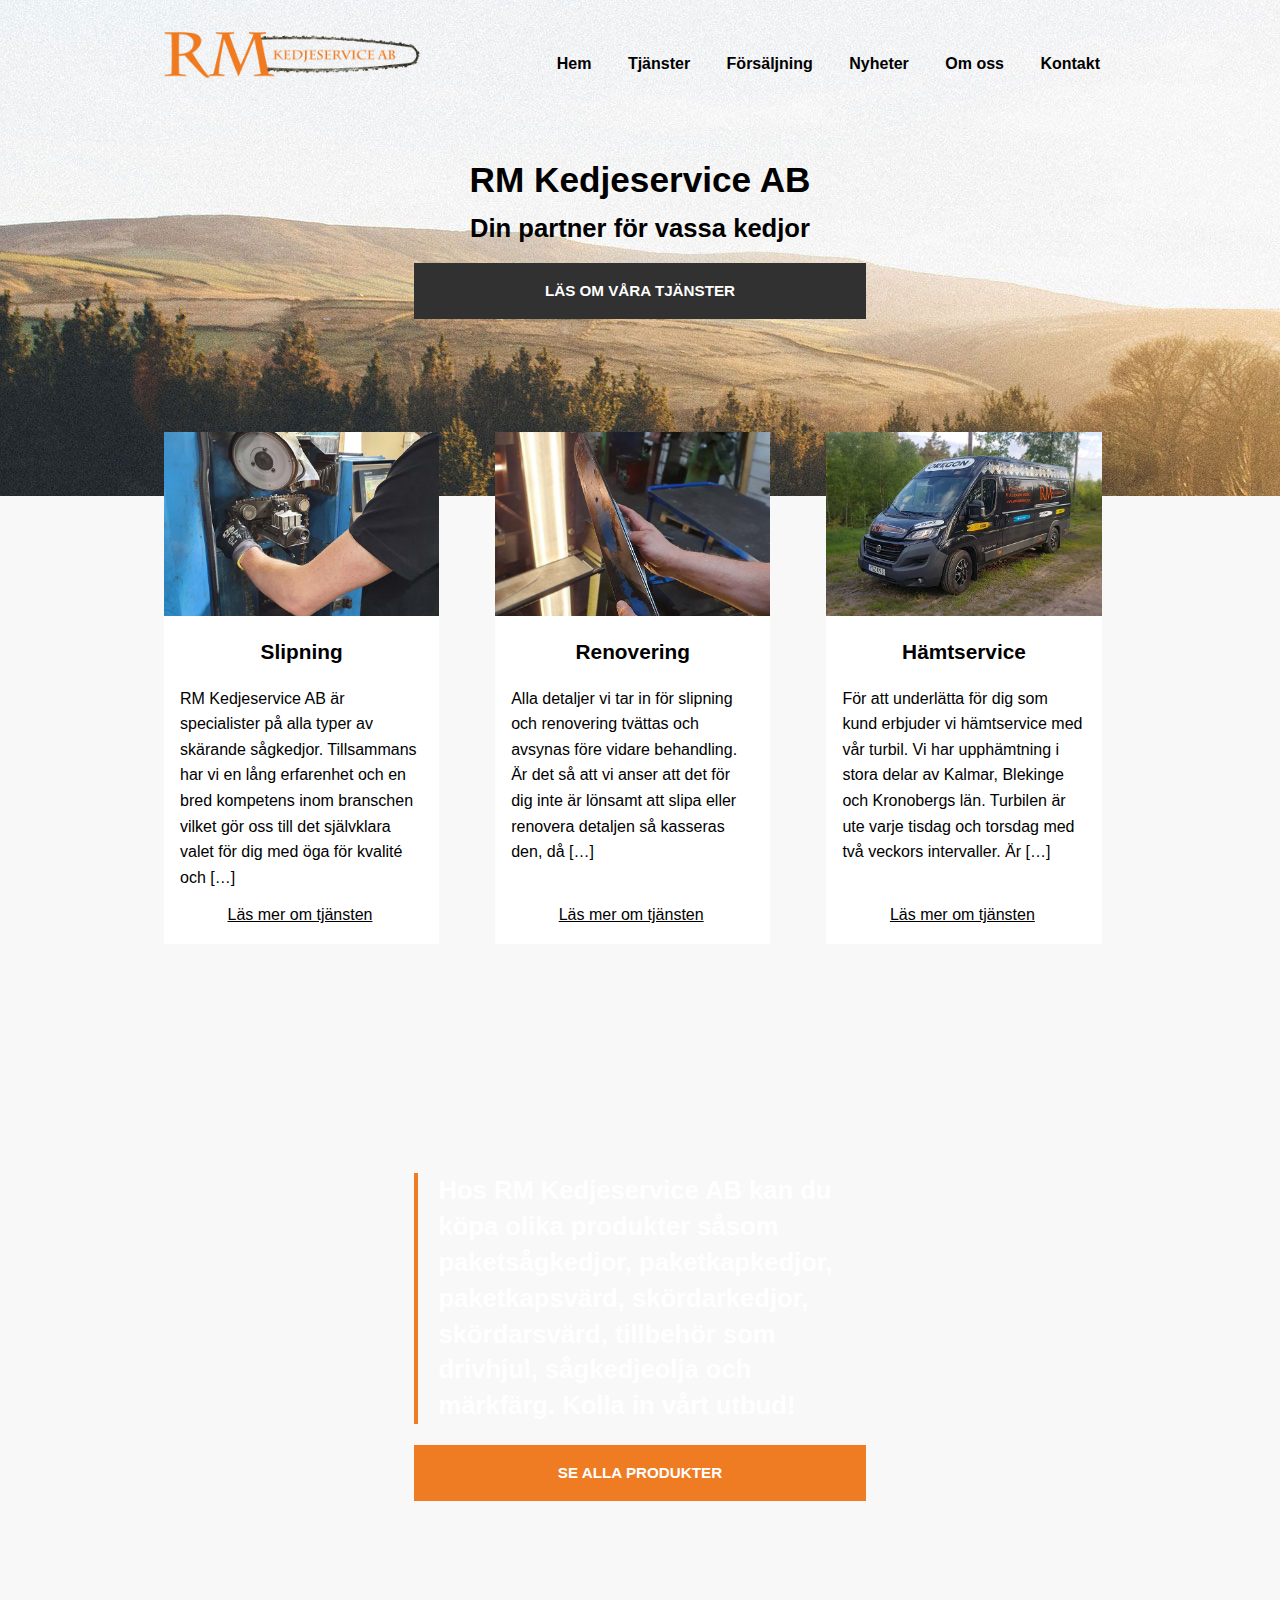
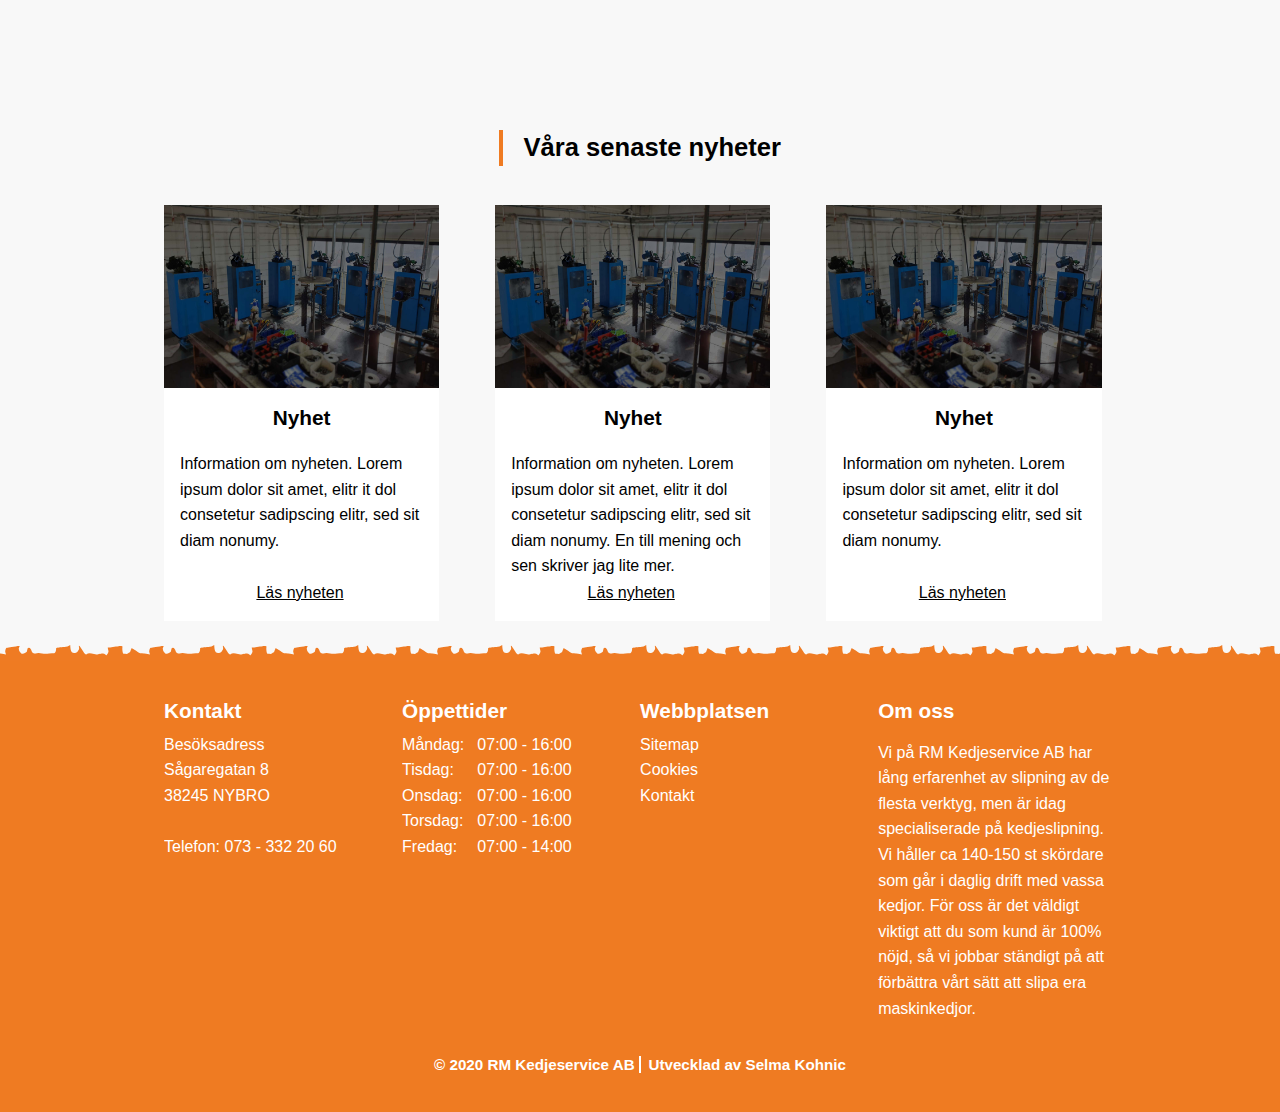
<file: index.html>
<!DOCTYPE html>
<html lang="sv-SE">

<head>
    <meta charset="utf-8" />
    <title>RM Kedjeservice AB</title>
    <meta name="viewport" content="width=device-width, initial-scale=1.0">
    <!-- Meta-taggar -->

    <!-- Favicon -->
    <link rel="shortcut icon" href="favicon.ico" type="image/x-icon">
    <link rel="icon" href="favicon.ico" type="image/x-icon">
    <link rel="icon" type="image/png" href="favicon.png">

    <!-- Stilmall -->
    <link href="css/style.css" rel="stylesheet" type="text/css">

    <!-- jQuery -->
    <script src="https://code.jquery.com/jquery-3.5.0.min.js"
        integrity="sha256-xNzN2a4ltkB44Mc/Jz3pT4iU1cmeR0FkXs4pru/JxaQ=" crossorigin="anonymous"></script>
</head>

<body>
    <div id="header-img">
        <!-- Header -->
        <header id="header-index">
            <div class="wrapper">
                <div id="wrapper-header" class="wrapper-header-index">
                    <a href="index.html" title="RM Kedjeservice AB"><img src="images/logotype.png"
                            alt="RM Kedjeservice AB" title="RM Kedjeservice AB" id="logo" /></a>

                    <div id="wmenu" class="wrapper-menu">
                        <div id="hamburger-menu">
                            <div class="menu-bar-1"></div>
                            <div class="menu-bar-2"></div>
                            <div class="menu-bar-3 no-margin"></div>
                        </div>
                        <span id="menu-text">Meny</span>
                    </div>
                </div>

                <nav class="global-nav">
                    <ul>
                        <li><a href="index.html" title="Hem"><span>Hem</span></a></li>
                        <li><a href="services.html" title="Tjänster"><span>Tjänster</span></a></li>
                        <li><a href="page.html" title="Försäljning"><span>Försäljning</span></a></li>
                        <li><a href="category.html" title="Nyheter"><span>Nyheter</span></a></li>
                        <li><a href="about.html" title="Om oss"><span>Om oss</span></a></li>
                        <li><a href="contact.html" title="Kontakt"><span>Kontakt</span></a></li>
                    </ul>
                </nav>
            </div>
        </header>

        <!-- Välkomsttext -->
        <div class="wrapper-index index-info">
            <h1>RM Kedjeservice AB</h1>
            <h2>Din partner för vassa kedjor</h2>
            <a href="services.html" title="Läs om våra tjänster" class="buttons">Läs om våra tjänster</a>
        </div>
    </div>

    <!-- Huvudinnehåll -->
    <main>
        <!-- Tjänster -->
        <div class="wrapper wrapper-services-index">
            <section class="white-bg">
                <img src="images/service1.jpg" alt="Tjänst" title="Tjänst" />
                <div class="info-con">
                    <h3>Slipning</h3>
                    <p>RM Kedjeservice AB är specialister på alla typer av skärande sågkedjor. Tillsammans har vi en
                        lång erfarenhet och en bred kompetens inom branschen vilket gör oss till det självklara valet
                        för dig med öga för kvalité och […]</p>
                    <a href="services.html" title="Läs mer om tjänsterna">Läs mer om tjänsten</a>
                </div>
            </section>
            <section class="white-bg">
                <img src="images/service2.jpg" alt="Tjänst" title="Tjänst" />
                <div class="info-con">
                    <h3>Renovering</h3>
                    <p>Alla detaljer vi tar in för slipning och renovering tvättas och avsynas före vidare behandling.
                        Är det så att vi anser att det för dig inte är lönsamt att slipa eller renovera detaljen så
                        kasseras den, då […]</p>
                    <a href="services.html" title="Läs mer om tjänsterna">Läs mer om tjänsten</a>
                </div>
            </section>
            <section class="white-bg no-margin">
                <img src="images/service3.jpg" alt="Tjänst" title="Tjänst" />
                <div class="info-con">
                    <h3>Hämtservice</h3>
                    <p>För att underlätta för dig som kund erbjuder vi hämtservice med vår turbil. Vi har upphämtning i
                        stora delar av Kalmar, Blekinge och Kronobergs län. Turbilen är ute varje tisdag och torsdag med
                        två veckors intervaller. Är […]</p>
                    <a href="services.html" title="Läs mer om tjänsterna">Läs mer om tjänsten</a>
                </div>
            </section>
        </div>

        <!-- Försäljning -->
        <div id="for-sale-bg">
            <!-- <div class="dark-overlay"></div> -->
            <div class="wrapper-index for-sale-info">
                <h2 class="title">Hos RM Kedjeservice AB kan du köpa olika produkter såsom paketsågkedjor,
                    paketkapkedjor,
                    paketkapsvärd, skördarkedjor, skördarsvärd, tillbehör som drivhjul, sågkedjeolja och märkfärg. Kolla
                    in vårt utbud!</h2>
                <a href="page.html" title="Se alla produkter" class="buttons">Se alla produkter</a>
            </div>
        </div>

        <!-- Nyheter -->
        <div class="wrapper wrapper-news-index">
            <h2 class="title-center"><span class="title">Våra senaste nyheter</span></h2>
            <section class="white-bg">
                <div class="wrapper-news-index-con">
                    <img src="images/for-sale-bg.jpg" alt="Nyhet" title="Nyhet" /></div>
                <div class="info-con">
                    <h3>Nyhet</h3>
                    <p>Information om nyheten. Lorem ipsum dolor sit amet, elitr it dol consetetur sadipscing elitr,
                        sed
                        sit diam nonumy.</p>
                    <a href="category.html" title="Läs nyheten">Läs nyheten</a>
                </div>
            </section>
            <section class="white-bg">
                <div class="wrapper-news-index-con">
                    <img src="images/for-sale-bg.jpg" alt="Nyhet" title="Nyhet" /></div>
                <div class="info-con">
                    <h3>Nyhet</h3>
                    <p>Information om nyheten. Lorem ipsum dolor sit amet, elitr it dol consetetur sadipscing elitr,
                        sed
                        sit diam nonumy. En till mening och sen skriver jag lite mer.</p>
                    <a href="category.html" title="Läs nyheten">Läs nyheten</a>
                </div>
            </section>
            <section class="white-bg no-margin">
                <div class="wrapper-news-index-con">
                    <img src="images/for-sale-bg.jpg" alt="Nyhet" title="Nyhet" /></div>
                <div class="info-con">
                    <h3>Nyhet</h3>
                    <p>Information om nyheten. Lorem ipsum dolor sit amet, elitr it dol consetetur sadipscing elitr,
                        sed
                        sit diam nonumy.</p>
                    <a href="category.html" title="Läs nyheten">Läs nyheten</a>
                </div>
            </section>
        </div>

        <!-- Symbol som tar användaren högst upp på webbsidan -->
        <a href="#">
            <div id="button-up"></div>
        </a>
    </main>

    <!-- Footer som innehåller kontaktuppgifter -->
    <footer>
        <div id="footer-border"></div>
        <div class="wrapper-footer">
            <section>
                <h3>Kontakt</h3>
                <ul>
                    <li>Besöksadress</li>
                    <li>Sågaregatan 8</li>
                    <li>38245 NYBRO</li>
                    <li>&nbsp;</li>
                    <li>Telefon: 073 - 332 20 60</li>
                </ul>
            </section>
            <section>
                <h3>Öppettider</h3>
                <ul>
                    <li>
                        <span class="footer-left">Måndag:</span>
                        <span class="footer-right">07:00 - 16:00</span>
                    </li>
                    <li>
                        <span class="footer-left">Tisdag:</span>
                        <span class="footer-right">07:00 - 16:00</span>
                    </li>
                    <li>
                        <span class="footer-left">Onsdag:</span>
                        <span class="footer-right">07:00 - 16:00</span>
                    </li>
                    <li>
                        <span class="footer-left">Torsdag:</span>
                        <span class="footer-right">07:00 - 16:00</span>
                    </li>
                    <li>
                        <span class="footer-left">Fredag:</span>
                        <span class="footer-right">07:00 - 14:00</span>
                    </li>
                </ul>
            </section>
            <section>
                <h3>Webbplatsen</h3>
                <ul>
                    <li><a href="sitemap.html" title="Sitemap">Sitemap</a></li>
                    <li><a href="privacy-policy.html" title="Cookies">Cookies</a></li>
                    <li><a href="contact.html" title="Kontakt">Kontakt</a></li>
                </ul>
            </section>
            <section class="no-margin">
                <h3>Om oss</h3>
                <p>Vi på RM Kedjeservice AB har lång erfarenhet av slipning av de flesta verktyg, men är idag
                    specialiserade på kedjeslipning. Vi håller ca 140-150 st skördare som går i daglig drift med vassa
                    kedjor. För oss är det väldigt viktigt att du som kund är 100% nöjd, så vi jobbar ständigt på att
                    förbättra vårt sätt att slipa era maskinkedjor.
                </p>
            </section>
            <p id="copyright-info"><span id="copyright">&copy; 2020 RM Kedjeservice AB</span> <span id="web-developer">
                    Utvecklad av Selma Kohnic</span></p>
        </div>
    </footer>

    <!-- JavaScript-fil -->
    <script src="js/main.js"></script>
</body>

</html>
</file>
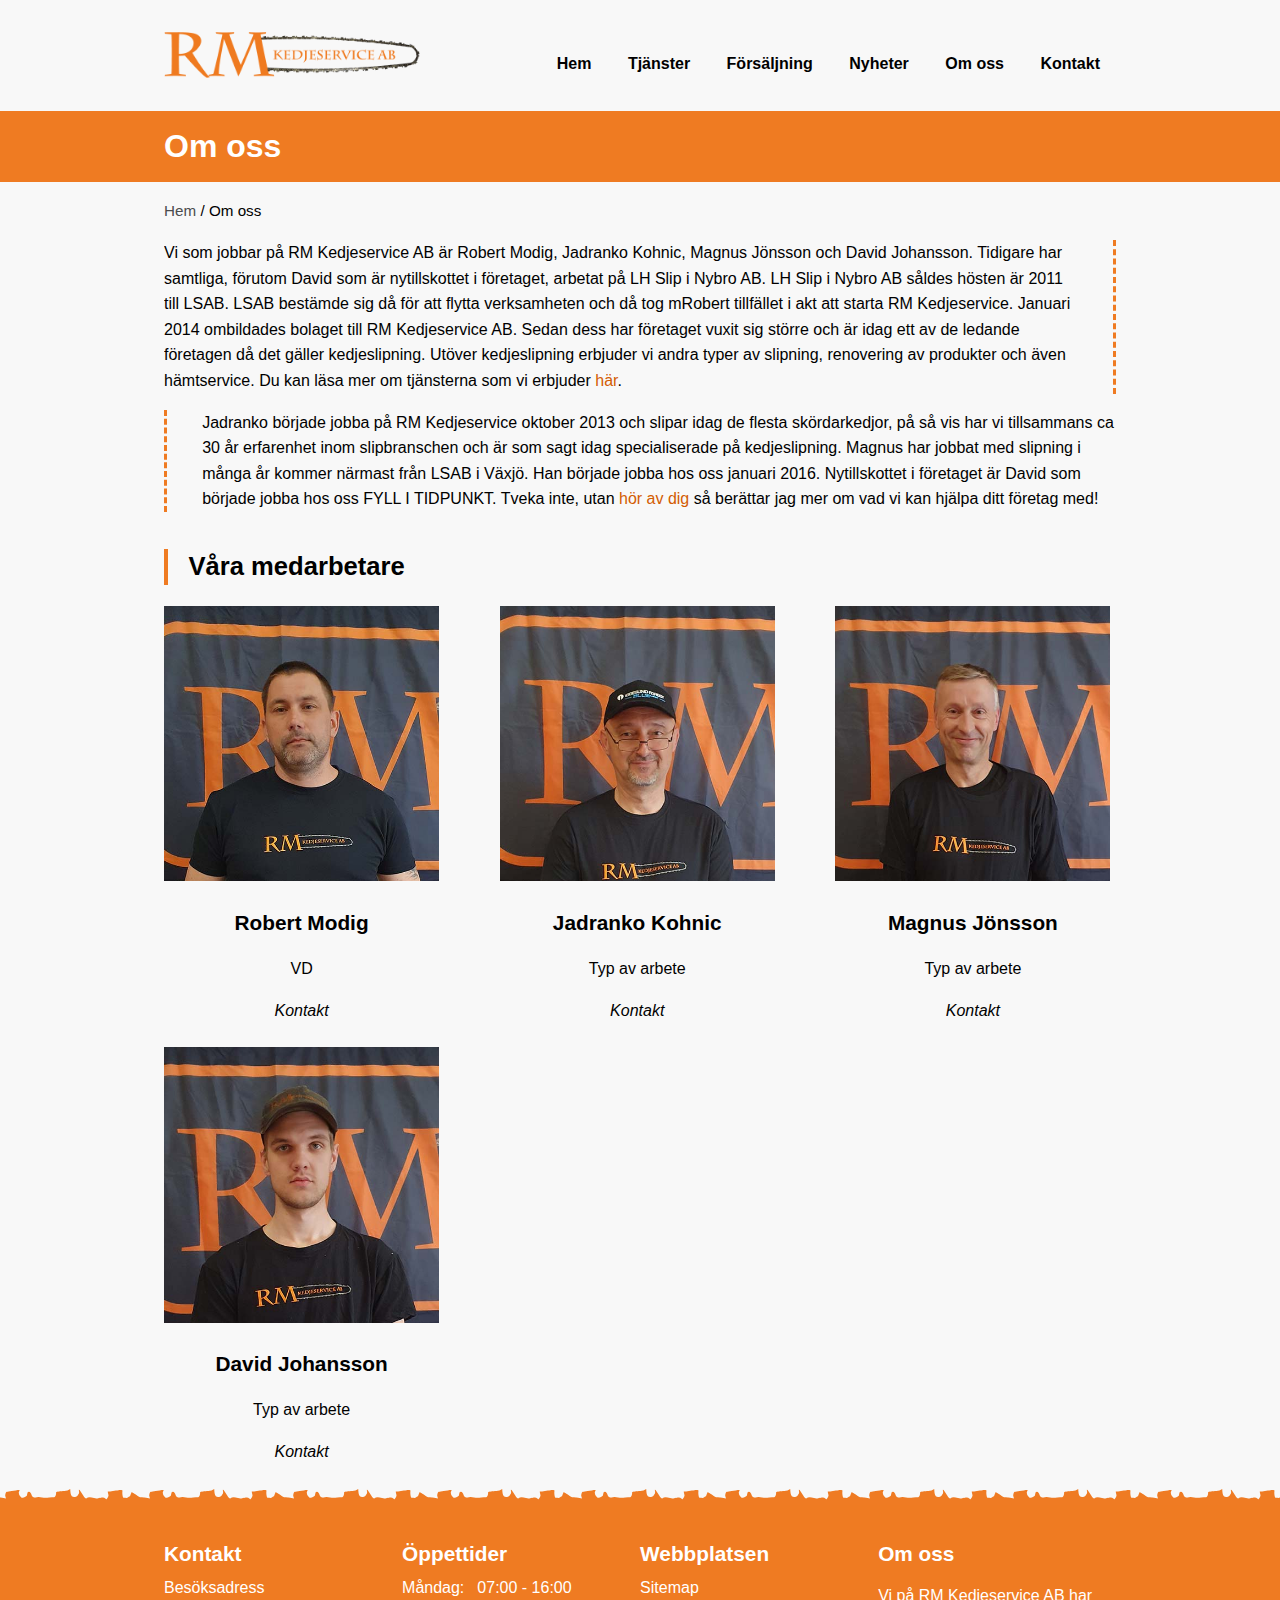
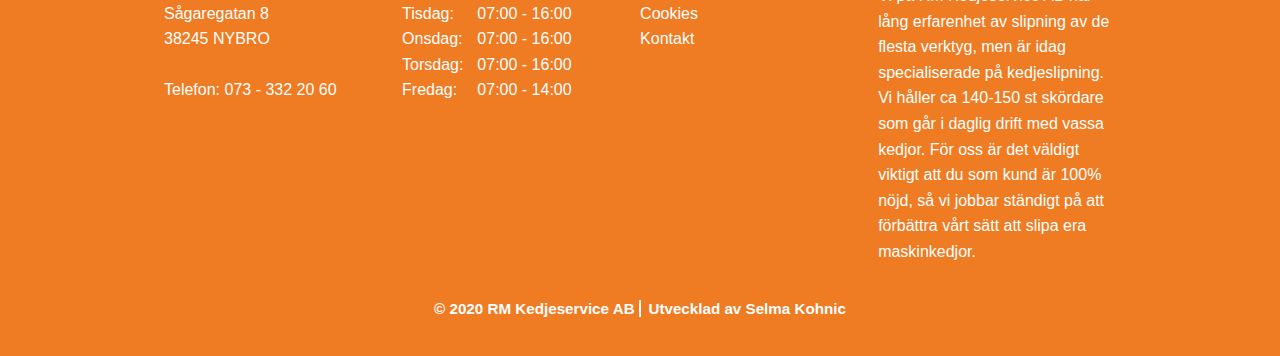
<file: about.html>
<!DOCTYPE html>
<html lang="sv-SE">

<head>
    <meta charset="utf-8" />
    <title>RM Kedjeservice AB</title>
    <meta name="viewport" content="width=device-width, initial-scale=1.0">
    <!-- Meta-taggar -->

    <!-- Favicon -->
    <link rel="shortcut icon" href="favicon.ico" type="image/x-icon">
    <link rel="icon" href="favicon.ico" type="image/x-icon">
    <link rel="icon" type="image/png" href="favicon.png">

    <!-- Stilmall -->
    <link href="css/style.css" rel="stylesheet" type="text/css">

    <!-- jQuery -->
    <script src="https://code.jquery.com/jquery-3.5.0.min.js"
        integrity="sha256-xNzN2a4ltkB44Mc/Jz3pT4iU1cmeR0FkXs4pru/JxaQ=" crossorigin="anonymous"></script>
</head>

<body>
    <header id="header-bg">
        <div class="wrapper">
            <div id="wrapper-header">
                <a href="index.html" title="RM Kedjeservice AB"><img src="images/logotype.png" alt="RM Kedjeservice AB"
                        title="RM Kedjeservice AB" id="logo" /></a>

                <div id="wmenu" class="wrapper-menu">
                    <div id="hamburger-menu">
                        <div class="menu-bar-1"></div>
                        <div class="menu-bar-2"></div>
                        <div class="menu-bar-3 no-margin"></div>
                    </div>
                    <span id="menu-text">Meny</span>
                </div>
            </div>

            <nav class="global-nav">
                <ul>
                    <li><a href="index.html" title="Hem"><span>Hem</span></a></li>
                    <li><a href="services.html" title="Tjänster"><span>Tjänster</span></a></li>
                    <li><a href="page.html" title="Försäljning"><span>Försäljning</span></a></li>
                    <li><a href="category.html" title="Nyheter"><span>Nyheter</span></a></li>
                    <li><a href="about.html" title="Om oss"><span>Om oss</span></a></li>
                    <li><a href="contact.html" title="Kontakt"><span>Kontakt</span></a></li>
                </ul>
            </nav>
        </div>
    </header>

    <!-- Huvudinnehåll -->
    <main>
        <div class="title-con">
            <div class="wrapper">
                <h1>Om oss</h1>
            </div>
        </div>

        <div class="wrapper">
            <!-- Brödsmulor -->
            <p><a class="breadcrumb-item" href="index.html">Hem</a> <span id="breadcrumb">/ Om oss</span></p>

            <!-- Information om företaget -->
            <div id="business-info">
                <p class="left-p">Vi som jobbar på RM Kedjeservice AB är Robert Modig, Jadranko Kohnic, Magnus Jönsson och
                    David Johansson. Tidigare har samtliga, förutom David som är nytillskottet i företaget, arbetat på 
                    LH Slip i Nybro AB. LH Slip i Nybro AB såldes hösten är 2011 till LSAB. LSAB bestämde sig då för 
                    att flytta verksamheten och då tog mRobert tillfället i akt att starta RM Kedjeservice. Januari 2014 
                    ombildades bolaget till RM Kedjeservice AB. Sedan dess har företaget vuxit sig större och är idag ett 
                    av de ledande företagen då det gäller kedjeslipning. Utöver kedjeslipning erbjuder vi andra typer
                    av slipning, renovering av produkter och även hämtservice. Du kan läsa mer om tjänsterna som vi
                    erbjuder <a href="services.html" title="Läs om tjänsterna vi erbjuder" class="link">här</a>.</p>
                <p class="right-p">Jadranko började jobba på RM Kedjeservice oktober 2013 och slipar idag de flesta
                    skördarkedjor, på så vis har vi tillsammans ca 30 år erfarenhet inom slipbranschen och är som sagt 
                    idag specialiserade på kedjeslipning. Magnus har jobbat med slipning i många år kommer närmast från 
                    LSAB i Växjö. Han började jobba hos oss januari 2016. Nytillskottet i företaget är David som började 
                    jobba hos oss FYLL I TIDPUNKT. Tveka inte, utan <a href="contact.html" title="RM Kedjeservice AB:s kontaktuppgifter" class="link">hör av dig</a> 
                    så berättar jag mer om vad vi kan hjälpa ditt företag med!</p>
            </div>

            <!-- Medarbetare -->
            <h2 class="title">Våra medarbetare</h2>
            <div id="con">
                <section class="center-info">
                    <img src="images/robert.jpg" title="Medarbetare" class="worker-image" />
                    <h3>Robert Modig</h3>
                    <p>VD</p>
                    <i>Kontakt</i>
                </section>
                <section class="center-info">
                    <img src="images/jadranko.jpg" title="Medarbetare" class="worker-image" />
                    <h3>Jadranko Kohnic</h3>
                    <p>Typ av arbete</p>
                    <i>Kontakt</i>
                </section>
                <section class="center-info no-margin">
                    <img src="images/magnus.jpg" title="Medarbetare" class="worker-image" />
                    <h3>Magnus Jönsson</h3>
                    <p>Typ av arbete</p>
                    <i>Kontakt</i>
                </section>
                <section class="center-info no-margin">
                    <img src="images/david.jpg" title="Medarbetare" class="worker-image" />
                    <h3>David Johansson</h3>
                    <p>Typ av arbete</p>
                    <i>Kontakt</i>
                </section>
            </div>
        </div>

        <!-- Symbol som tar användaren högst upp på webbsidan -->
        <a href="#">
            <div id="button-up"></div>
        </a>
    </main>

    <!-- Footer som innehåller kontaktuppgifter -->
    <footer>
        <div id="footer-border"></div>
        <div class="wrapper-footer">
            <section>
                <h3>Kontakt</h3>
                <ul>
                    <li>Besöksadress</li>
                    <li>Sågaregatan 8</li>
                    <li>38245 NYBRO</li>
                    <li>&nbsp;</li>
                    <li>Telefon: 073 - 332 20 60</li>
                </ul>
            </section>
            <section>
                <h3>Öppettider</h3>
                <ul>
                    <li>
                        <span class="footer-left">Måndag:</span>
                        <span class="footer-right">07:00 - 16:00</span>
                    </li>
                    <li>
                        <span class="footer-left">Tisdag:</span>
                        <span class="footer-right">07:00 - 16:00</span>
                    </li>
                    <li>
                        <span class="footer-left">Onsdag:</span>
                        <span class="footer-right">07:00 - 16:00</span>
                    </li>
                    <li>
                        <span class="footer-left">Torsdag:</span>
                        <span class="footer-right">07:00 - 16:00</span>
                    </li>
                    <li>
                        <span class="footer-left">Fredag:</span>
                        <span class="footer-right">07:00 - 14:00</span>
                    </li>
                </ul>
            </section>
            <section>
                <h3>Webbplatsen</h3>
                <ul>
                    <li><a href="sitemap.html" title="Sitemap">Sitemap</a></li>
                    <li><a href="privacy-policy.html" title="Cookies">Cookies</a></li>
                    <li><a href="contact.html" title="Kontakt">Kontakt</a></li>
                </ul>
            </section>
            <section class="no-margin">
                <h3>Om oss</h3>
                <p>Vi på RM Kedjeservice AB har lång erfarenhet av slipning av de flesta verktyg, men är idag
                    specialiserade på kedjeslipning. Vi håller ca 140-150 st skördare som går i daglig drift med vassa
                    kedjor. För oss är det väldigt viktigt att du som kund är 100% nöjd, så vi jobbar ständigt på att
                    förbättra vårt sätt att slipa era maskinkedjor.
                </p>
            </section>
            <p id="copyright-info"><span id="copyright">&copy; 2020 RM Kedjeservice AB</span> <span id="web-developer">
                    Utvecklad av Selma Kohnic</span></p>
        </div>
    </footer>

    <!-- JavaScript-fil -->
    <script src="js/main.js"></script>
</body>

</html>
</file>
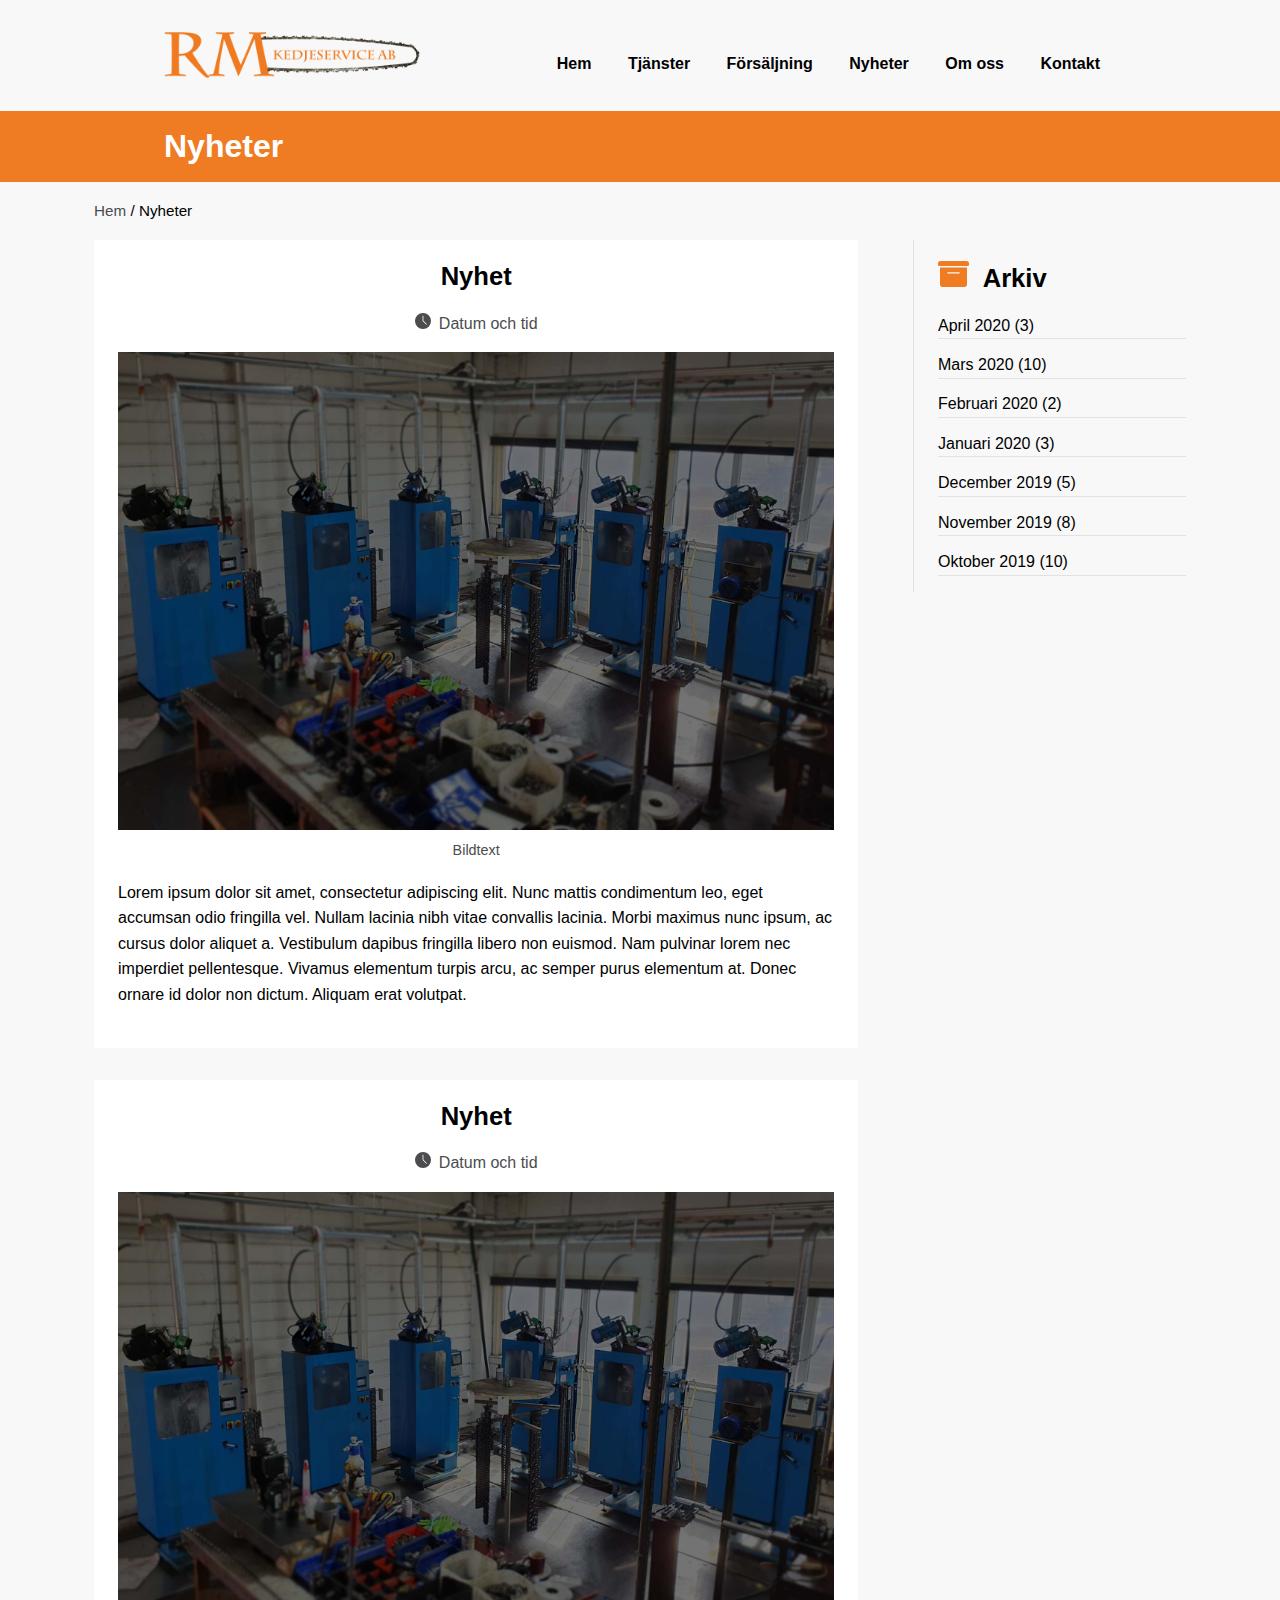
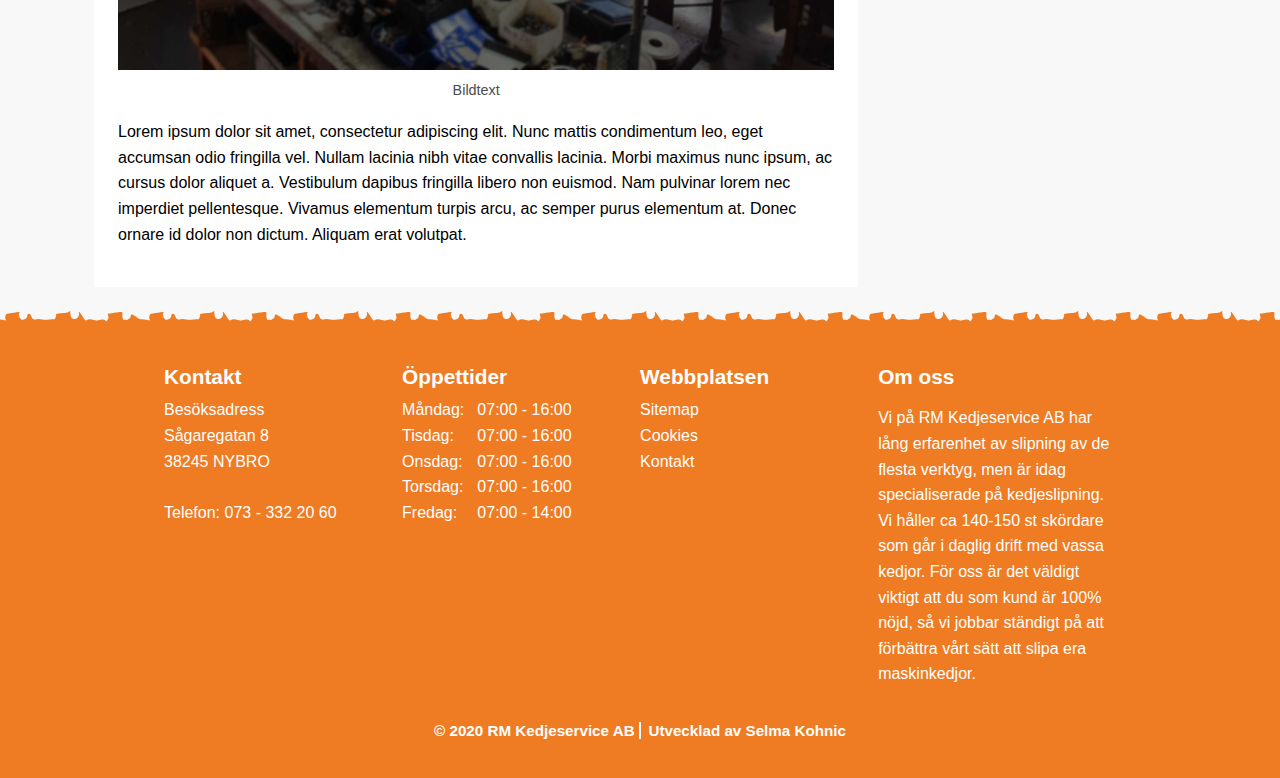
<file: category.html>
<!DOCTYPE html>
<html lang="sv-SE">

<head>
    <meta charset="utf-8" />
    <title>RM Kedjeservice AB</title>
    <meta name="viewport" content="width=device-width, initial-scale=1.0">
    <!-- Meta-taggar -->

    <!-- Favicon -->
    <link rel="shortcut icon" href="favicon.ico" type="image/x-icon">
    <link rel="icon" href="favicon.ico" type="image/x-icon">
    <link rel="icon" type="image/png" href="favicon.png">

    <!-- Stilmall -->
    <link href="css/style.css" rel="stylesheet" type="text/css">

    <!-- jQuery -->
    <script src="https://code.jquery.com/jquery-3.5.0.min.js"
        integrity="sha256-xNzN2a4ltkB44Mc/Jz3pT4iU1cmeR0FkXs4pru/JxaQ=" crossorigin="anonymous"></script>
</head>

<body>
    <header id="header-bg">
        <div class="wrapper">
            <div id="wrapper-header">
                <a href="index.html" title="RM Kedjeservice AB"><img src="images/logotype.png" alt="RM Kedjeservice AB"
                        title="RM Kedjeservice AB" id="logo" /></a>

                <div id="wmenu" class="wrapper-menu">
                    <div id="hamburger-menu">
                        <div class="menu-bar-1"></div>
                        <div class="menu-bar-2"></div>
                        <div class="menu-bar-3 no-margin"></div>
                    </div>
                    <span id="menu-text">Meny</span>
                </div>
            </div>

            <nav class="global-nav">
                <ul>
                    <li><a href="index.html" title="Hem"><span>Hem</span></a></li>
                    <li><a href="services.html" title="Tjänster"><span>Tjänster</span></a></li>
                    <li><a href="page.html" title="Försäljning"><span>Försäljning</span></a></li>
                    <li><a href="category.html" title="Nyheter"><span>Nyheter</span></a></li>
                    <li><a href="about.html" title="Om oss"><span>Om oss</span></a></li>
                    <li><a href="contact.html" title="Kontakt"><span>Kontakt</span></a></li>
                </ul>
            </nav>
        </div>
    </header>

    <!-- Huvudinnehåll -->
    <main>
        <div class="title-con">
            <div class="wrapper">
                <h1>Nyheter</h1>
            </div>
        </div>

        <div class="wrapper-news">
            <!-- Brödsmulor -->
            <p><a class="breadcrumb-item" href="index.html">Hem</a> <span id="breadcrumb">/ Nyheter</span></p>

            <!-- Sidebar -->
            <section id="wrapper-sidebar" class="sidebar" onclick="sidebar();">
                <h2><img src="images/archive.svg" alt="Arkiv" title="Arkiv"> Arkiv</h2>
                <ul id="sidebar-info">
                    <li><a href="#" title="April 2020 (3)">April 2020 (3)</a></li>
                    <li><a href="#" title="Mars 2020 (10)">Mars 2020 (10)</a></li>
                    <li><a href="#" title="Februari 2020 (2)">Februari 2020 (2)</a></li>
                    <li><a href="#" title="Januari 2020 (3)">Januari 2020 (3)</a></li>
                    <li><a href="#" title="December 2019 (5)">December 2019 (5)</a></li>
                    <li><a href="#" title="November 2019 (8)">November 2019 (8)</a></li>
                    <li><a href="#" title="Oktober 2019 (10)">Oktober 2019 (10)</a></li>
                </ul>
            </section>

            <!-- Nyheter -->
            <div>
                <section class="news">
                    <div>
                        <h2>Nyhet</h2>
                        <p class="date-time"><img src="images/time-gray-icon.svg" alt="Datum och tid"
                                title="Datum och tid">Datum och tid</p>
                        <figure>
                            <img src="images/for-sale-bg.jpg" alt="Nyhet" title="Nyhet">
                            <figcaption>Bildtext</figcaption>
                        </figure>
                        <p>Lorem ipsum dolor sit amet, consectetur adipiscing elit. Nunc mattis condimentum leo, eget
                            accumsan odio fringilla vel. Nullam lacinia nibh vitae convallis lacinia. Morbi maximus nunc
                            ipsum, ac cursus dolor aliquet a. Vestibulum dapibus fringilla libero non euismod. Nam
                            pulvinar
                            lorem nec imperdiet pellentesque. Vivamus elementum turpis arcu, ac semper purus elementum
                            at.
                            Donec ornare id dolor non dictum. Aliquam erat volutpat.</p>
                    </div>
                </section>

                <section class="news no-margin">
                    <div>
                        <h2>Nyhet</h2>
                        <p class="date-time"><img src="images/time-gray-icon.svg" alt="Datum och tid"
                                title="Datum och tid">Datum och tid</p>
                        <figure>
                            <img src="images/for-sale-bg.jpg" alt="Nyhet" title="Nyhet">
                            <figcaption>Bildtext</figcaption>
                        </figure>
                        <p>Lorem ipsum dolor sit amet, consectetur adipiscing elit. Nunc mattis condimentum leo, eget
                            accumsan odio fringilla vel. Nullam lacinia nibh vitae convallis lacinia. Morbi maximus nunc
                            ipsum, ac cursus dolor aliquet a. Vestibulum dapibus fringilla libero non euismod. Nam
                            pulvinar
                            lorem nec imperdiet pellentesque. Vivamus elementum turpis arcu, ac semper purus elementum
                            at.
                            Donec ornare id dolor non dictum. Aliquam erat volutpat.</p>
                    </div>
                </section>
            </div>
        </div>

        <!-- Symbol som tar användaren högst upp på webbsidan -->
        <a href="#">
            <div id="button-up"></div>
        </a>
    </main>

    <!-- Footer som innehåller kontaktuppgifter -->
    <footer>
        <div id="footer-border"></div>
        <div class="wrapper-footer">
            <section>
                <h3>Kontakt</h3>
                <ul>
                    <li>Besöksadress</li>
                    <li>Sågaregatan 8</li>
                    <li>38245 NYBRO</li>
                    <li>&nbsp;</li>
                    <li>Telefon: 073 - 332 20 60</li>
                </ul>
            </section>
            <section>
                <h3>Öppettider</h3>
                <ul>
                    <li>
                        <span class="footer-left">Måndag:</span>
                        <span class="footer-right">07:00 - 16:00</span>
                    </li>
                    <li>
                        <span class="footer-left">Tisdag:</span>
                        <span class="footer-right">07:00 - 16:00</span>
                    </li>
                    <li>
                        <span class="footer-left">Onsdag:</span>
                        <span class="footer-right">07:00 - 16:00</span>
                    </li>
                    <li>
                        <span class="footer-left">Torsdag:</span>
                        <span class="footer-right">07:00 - 16:00</span>
                    </li>
                    <li>
                        <span class="footer-left">Fredag:</span>
                        <span class="footer-right">07:00 - 14:00</span>
                    </li>
                </ul>
            </section>
            <section>
                <h3>Webbplatsen</h3>
                <ul>
                    <li><a href="sitemap.html" title="Sitemap">Sitemap</a></li>
                    <li><a href="privacy-policy.html" title="Cookies">Cookies</a></li>
                    <li><a href="contact.html" title="Kontakt">Kontakt</a></li>
                </ul>
            </section>
            <section class="no-margin">
                <h3>Om oss</h3>
                <p>Vi på RM Kedjeservice AB har lång erfarenhet av slipning av de flesta verktyg, men är idag
                    specialiserade på kedjeslipning. Vi håller ca 140-150 st skördare som går i daglig drift med vassa
                    kedjor. För oss är det väldigt viktigt att du som kund är 100% nöjd, så vi jobbar ständigt på att
                    förbättra vårt sätt att slipa era maskinkedjor.
                </p>
            </section>
            <p id="copyright-info"><span id="copyright">&copy; 2020 RM Kedjeservice AB</span> <span id="web-developer">
                    Utvecklad av Selma Kohnic</span></p>
        </div>
    </footer>

    <!-- JavaScript-fil -->
    <script src="js/main.js"></script>
</body>

</html>
</file>
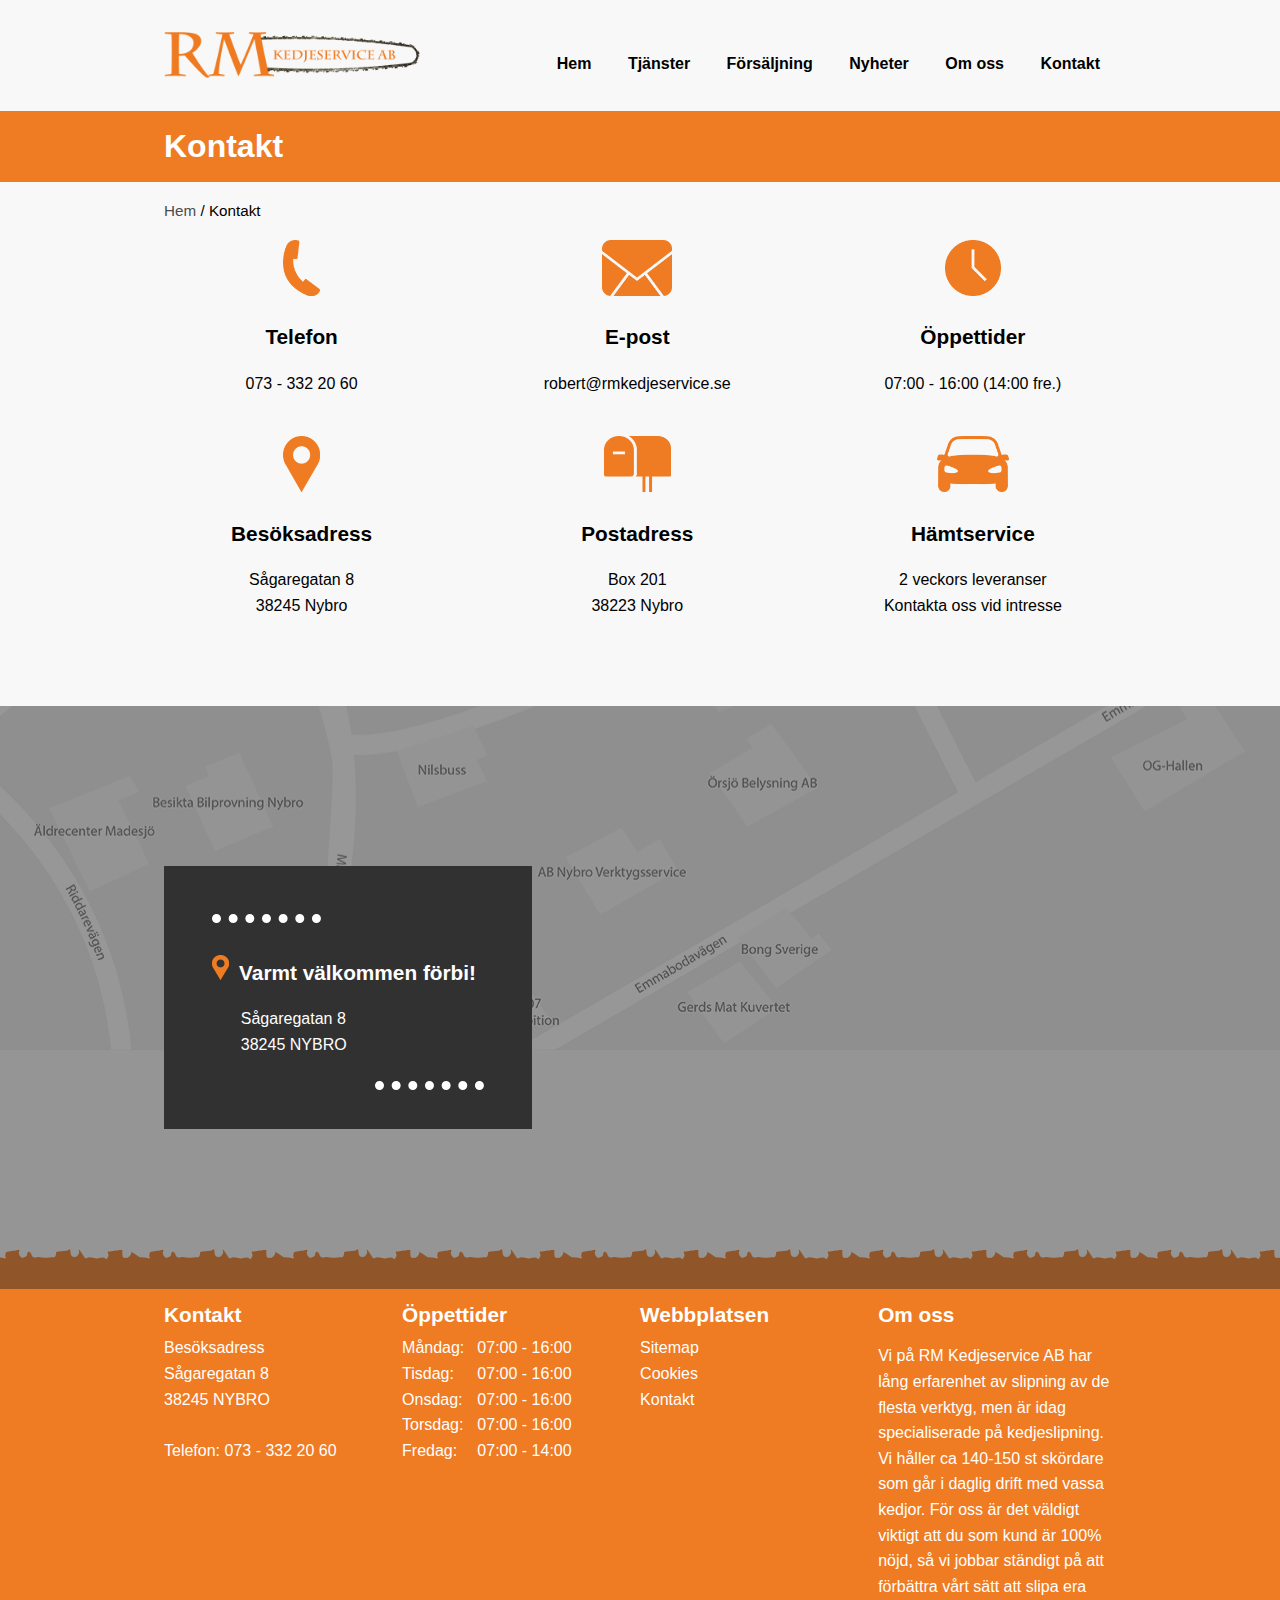
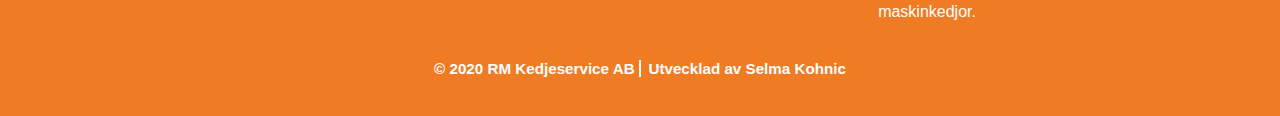
<file: contact.html>
<!DOCTYPE html>
<html lang="sv-SE">

<head>
    <meta charset="utf-8" />
    <title>RM Kedjeservice AB</title>
    <meta name="viewport" content="width=device-width, initial-scale=1.0">
    <!-- Meta-taggar -->

    <!-- Favicon -->
    <link rel="shortcut icon" href="favicon.ico" type="image/x-icon">
    <link rel="icon" href="favicon.ico" type="image/x-icon">
    <link rel="icon" type="image/png" href="favicon.png">

    <!-- Stilmall -->
    <link href="css/style.css" rel="stylesheet" type="text/css">

    <!-- jQuery -->
    <script src="https://code.jquery.com/jquery-3.5.0.min.js"
        integrity="sha256-xNzN2a4ltkB44Mc/Jz3pT4iU1cmeR0FkXs4pru/JxaQ=" crossorigin="anonymous"></script>
</head>

<body>
    <header id="header-bg">
        <div class="wrapper">
            <div id="wrapper-header">
                <a href="index.html" title="RM Kedjeservice AB"><img src="images/logotype.png" alt="RM Kedjeservice AB"
                        title="RM Kedjeservice AB" id="logo" /></a>

                <div id="wmenu" class="wrapper-menu">
                    <div id="hamburger-menu">
                        <div class="menu-bar-1"></div>
                        <div class="menu-bar-2"></div>
                        <div class="menu-bar-3 no-margin"></div>
                    </div>
                    <span id="menu-text">Meny</span>
                </div>
            </div>

            <nav class="global-nav">
                <ul>
                    <li><a href="index.html" title="Hem"><span>Hem</span></a></li>
                    <li><a href="services.html" title="Tjänster"><span>Tjänster</span></a></li>
                    <li><a href="page.html" title="Försäljning"><span>Försäljning</span></a></li>
                    <li><a href="category.html" title="Nyheter"><span>Nyheter</span></a></li>
                    <li><a href="about.html" title="Om oss"><span>Om oss</span></a></li>
                    <li><a href="contact.html" title="Kontakt"><span>Kontakt</span></a></li>
                </ul>
            </nav>
        </div>
    </header>

    <!-- Huvudinnehåll -->
    <main>
        <div class="title-con">
            <div class="wrapper">
                <h1>Kontakt</h1>
            </div>
        </div>

        <div class="wrapper">
            <!-- Brödsmulor -->
            <p><a class="breadcrumb-item" href="index.html">Hem</a> <span id="breadcrumb">/ Kontakt</span></p>

            <!-- Kontaktuppgifter -->
            <div id="con">
                <section class="center-info contact-icon">
                    <img src="images/phone-icon.png" title="Telefon" />
                    <h3>Telefon</h3>
                    <p>073 - 332 20 60</p>
                </section>
                <section class="center-info contact-icon">
                    <img src="images/e-mail-icon.png" title="E-post" />
                    <h3>E-post</h3>
                    <p>robert@rmkedjeservice.se</p>
                </section>
                <section class="center-info contact-icon no-margin third-contact">
                    <img src="images/time-icon.png" title="Öppettider" />
                    <h3>Öppettider</h3>
                    <p>07:00 - 16:00 (14:00 fre.)</p>
                </section>
                <section class="center-info contact-icon">
                    <img src="images/address-icon.png" title="Besöksadress" />
                    <h3>Besöksadress</h3>
                    <p>Sågaregatan 8<br>
                        38245 Nybro</p>
                </section>
                <section class="center-info contact-icon">
                    <img src="images/postbox-icon.png" title="Postadress" />
                    <h3>Postadress</h3>
                    <p>Box 201<br>
                        38223 Nybro</p>
                </section>
                <section class="center-info contact-icon no-margin">
                    <img src="images/car-icon.png" title="Hämtservice" />
                    <h3>Hämtservice</h3>
                    <p>2 veckors leveranser<br>
                        Kontakta oss vid intresse</p>
                </section>
            </div>
        </div>

        <!-- Karta med besöksadress -->
        <div id="map-bg">
            <div class="dark-overlay"></div>
            <div class="wrapper">
                <div class="map-info">
                    <div class="borders"></div>
                    <h3><img src="images/address-icon.png" alt="Varmt välkommen förbi!"
                            title="Varmt välkommen förbi!">Varmt välkommen förbi!</h3>
                    <p>Sågaregatan 8<br>
                        38245 NYBRO</p>
                    <div class="borders border-right"></div>
                </div>
            </div>
        </div>

        <!-- Symbol som tar användaren högst upp på webbsidan -->
        <a href="#">
            <div id="button-up"></div>
        </a>
    </main>

    <!-- Footer som innehåller kontaktuppgifter -->
    <footer>
        <div id="footer-border"></div>
        <div class="wrapper-footer">
            <section>
                <h3>Kontakt</h3>
                <ul>
                    <li>Besöksadress</li>
                    <li>Sågaregatan 8</li>
                    <li>38245 NYBRO</li>
                    <li>&nbsp;</li>
                    <li>Telefon: 073 - 332 20 60</li>
                </ul>
            </section>
            <section>
                <h3>Öppettider</h3>
                <ul>
                    <li>
                        <span class="footer-left">Måndag:</span>
                        <span class="footer-right">07:00 - 16:00</span>
                    </li>
                    <li>
                        <span class="footer-left">Tisdag:</span>
                        <span class="footer-right">07:00 - 16:00</span>
                    </li>
                    <li>
                        <span class="footer-left">Onsdag:</span>
                        <span class="footer-right">07:00 - 16:00</span>
                    </li>
                    <li>
                        <span class="footer-left">Torsdag:</span>
                        <span class="footer-right">07:00 - 16:00</span>
                    </li>
                    <li>
                        <span class="footer-left">Fredag:</span>
                        <span class="footer-right">07:00 - 14:00</span>
                    </li>
                </ul>
            </section>
            <section>
                <h3>Webbplatsen</h3>
                <ul>
                    <li><a href="sitemap.html" title="Sitemap">Sitemap</a></li>
                    <li><a href="privacy-policy.html" title="Cookies">Cookies</a></li>
                    <li><a href="contact.html" title="Kontakt">Kontakt</a></li>
                </ul>
            </section>
            <section class="no-margin">
                <h3>Om oss</h3>
                <p>Vi på RM Kedjeservice AB har lång erfarenhet av slipning av de flesta verktyg, men är idag
                    specialiserade på kedjeslipning. Vi håller ca 140-150 st skördare som går i daglig drift med vassa
                    kedjor. För oss är det väldigt viktigt att du som kund är 100% nöjd, så vi jobbar ständigt på att
                    förbättra vårt sätt att slipa era maskinkedjor.
                </p>
            </section>
            <p id="copyright-info"><span id="copyright">&copy; 2020 RM Kedjeservice AB</span> <span id="web-developer">
                    Utvecklad av Selma Kohnic</span></p>
        </div>
    </footer>

    <!-- JavaScript-fil -->
    <script src="js/main.js"></script>
</body>

</html>
</file>
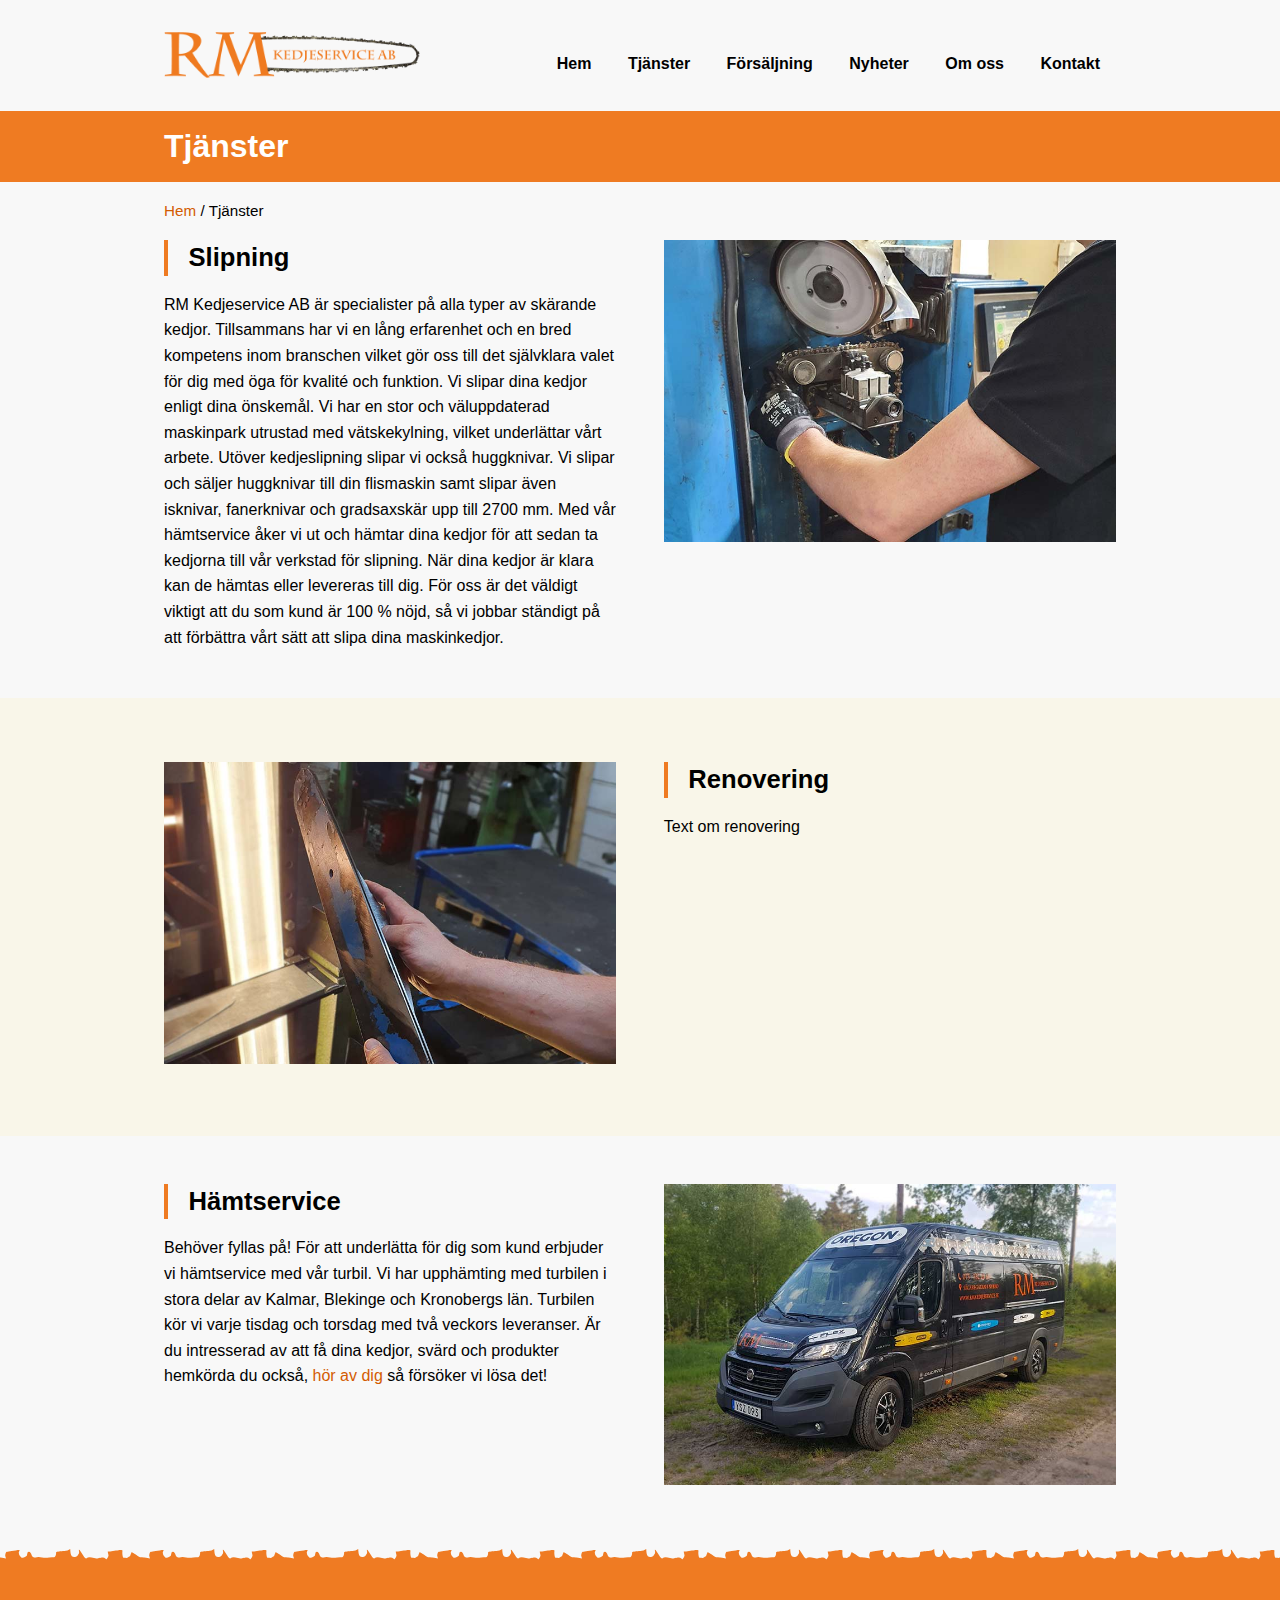
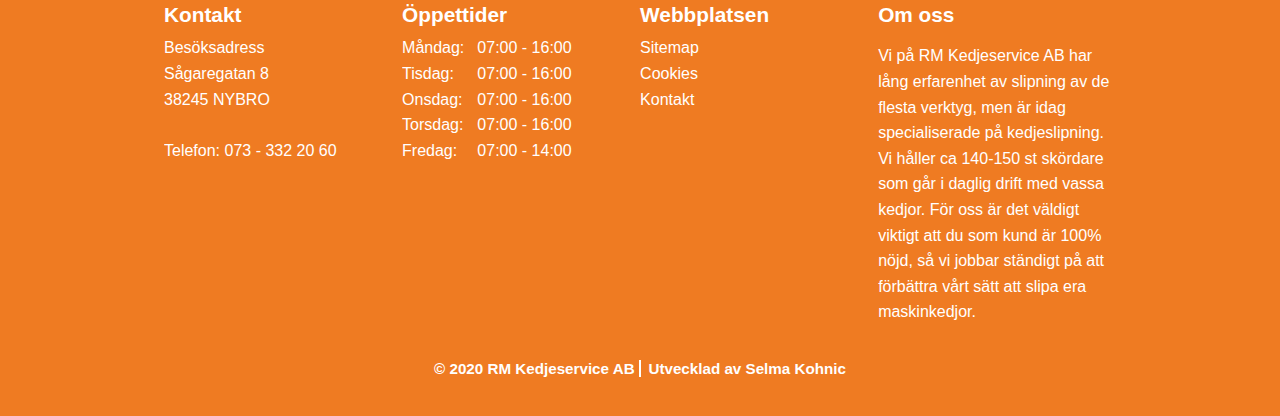
<file: services.html>
<!DOCTYPE html>
<html lang="sv-SE">

<head>
    <meta charset="utf-8" />
    <title>RM Kedjeservice AB</title>
    <meta name="viewport" content="width=device-width, initial-scale=1.0">
    <!-- Meta-taggar -->

    <!-- Favicon -->
    <link rel="shortcut icon" href="favicon.ico" type="image/x-icon">
    <link rel="icon" href="favicon.ico" type="image/x-icon">
    <link rel="icon" type="image/png" href="favicon.png">

    <!-- Stilmall -->
    <link href="css/style.css" rel="stylesheet" type="text/css">

    <!-- jQuery -->
    <script src="https://code.jquery.com/jquery-3.5.0.min.js"
        integrity="sha256-xNzN2a4ltkB44Mc/Jz3pT4iU1cmeR0FkXs4pru/JxaQ=" crossorigin="anonymous"></script>
</head>

<body>
    <header id="header-bg">
        <div class="wrapper">
            <div id="wrapper-header">
                <a href="index.html" title="RM Kedjeservice AB"><img src="images/logotype.png" alt="RM Kedjeservice AB"
                        title="RM Kedjeservice AB" id="logo" /></a>

                <div id="wmenu" class="wrapper-menu">
                    <div id="hamburger-menu">
                        <div class="menu-bar-1"></div>
                        <div class="menu-bar-2"></div>
                        <div class="menu-bar-3 no-margin"></div>
                    </div>
                    <span id="menu-text">Meny</span>
                </div>
            </div>

            <nav class="global-nav">
                <ul>
                    <li><a href="index.html" title="Hem"><span>Hem</span></a></li>
                    <li><a href="services.html" title="Tjänster"><span>Tjänster</span></a></li>
                    <li><a href="page.html" title="Försäljning"><span>Försäljning</span></a></li>
                    <li><a href="category.html" title="Nyheter"><span>Nyheter</span></a></li>
                    <li><a href="about.html" title="Om oss"><span>Om oss</span></a></li>
                    <li><a href="contact.html" title="Kontakt"><span>Kontakt</span></a></li>
                </ul>
            </nav>
        </div>
    </header>

    <!-- Huvudinnehåll -->
    <main>
        <div class="title-con">
            <div class="wrapper">
                <h1>Tjänster</h1>
            </div>
        </div>

        <div class="wrapper-services">
            <!-- Brödsmulor -->
            <p><a class="breadcrumb-item" href="index.html">Hem</a> <span id="breadcrumb">/ Tjänster</span></p>

            <!-- Tjänster -->
            <div class="image-right">
                <img src="images/service1.jpg" alt="Tjänst" title="Tjänst">
            </div>
            <section class="service-left">
                <h2 class="title">Slipning</h2>
                <p>RM Kedjeservice AB är specialister på alla typer av skärande kedjor. Tillsammans har vi en lång
                    erfarenhet och en bred kompetens inom branschen vilket gör oss till det självklara valet för dig med
                    öga för kvalité och funktion. Vi slipar dina kedjor enligt dina önskemål. Vi har en stor och
                    väluppdaterad maskinpark utrustad med vätskekylning, vilket underlättar vårt arbete. Utöver
                    kedjeslipning slipar vi också huggknivar. Vi slipar och säljer huggknivar till din flismaskin 
                    samt slipar även isknivar, fanerknivar och gradsaxskär upp till 2700 mm. Med vår hämtservice åker 
                    vi ut och hämtar dina kedjor för att sedan ta kedjorna till vår verkstad för slipning. När dina kedjor
                    är klara kan de hämtas eller levereras till dig. För oss är det väldigt viktigt att du som kund är 100 % 
                    nöjd, så vi jobbar ständigt på att förbättra vårt sätt att slipa dina maskinkedjor.</p>
            </section>
        </div>

        <div class="light-bg">
            <div class="wrapper-services">
                <div class="image-left">
                    <img src="images/service2.jpg" alt="Tjänst" title="Tjänst">
                </div>
                <section class="service-right">
                    <h2 class="title">Renovering</h2>
                    <p>Text om renovering </p>
                </section>
            </div>
        </div>

        <div class="wrapper-services">
            <div class="image-right">
                <img src="images/service3.jpg" alt="Tjänst" title="Tjänst">
            </div>
            <section class="service-left no-margin">
                <h2 class="title">Hämtservice</h2>
                <p>Behöver fyllas på! För att underlätta för dig som kund erbjuder vi hämtservice med vår turbil. Vi har upphämting med turbilen i stora 
                    delar av Kalmar, Blekinge och Kronobergs län. Turbilen kör vi varje tisdag och torsdag med två veckors leveranser. Är du intresserad av att få 
                    dina kedjor, svärd och produkter hemkörda du också, <a href="contact.html" title="RM Kedjeservice AB:s kontaktuppgifter" class="link">hör av dig</a> 
                    så försöker vi lösa det!</p>
            </section>
        </div>

        <!-- Symbol som tar användaren högst upp på webbsidan -->
        <a href="#">
            <div id="button-up"></div>
        </a>
    </main>

    <!-- Footer som innehåller kontaktuppgifter -->
    <footer>
        <div id="footer-border"></div>
        <div class="wrapper-footer">
            <section>
                <h3>Kontakt</h3>
                <ul>
                    <li>Besöksadress</li>
                    <li>Sågaregatan 8</li>
                    <li>38245 NYBRO</li>
                    <li>&nbsp;</li>
                    <li>Telefon: 073 - 332 20 60</li>
                </ul>
            </section>
            <section>
                <h3>Öppettider</h3>
                <ul>
                    <li>
                        <span class="footer-left">Måndag:</span>
                        <span class="footer-right">07:00 - 16:00</span>
                    </li>
                    <li>
                        <span class="footer-left">Tisdag:</span>
                        <span class="footer-right">07:00 - 16:00</span>
                    </li>
                    <li>
                        <span class="footer-left">Onsdag:</span>
                        <span class="footer-right">07:00 - 16:00</span>
                    </li>
                    <li>
                        <span class="footer-left">Torsdag:</span>
                        <span class="footer-right">07:00 - 16:00</span>
                    </li>
                    <li>
                        <span class="footer-left">Fredag:</span>
                        <span class="footer-right">07:00 - 14:00</span>
                    </li>
                </ul>
            </section>
            <section>
                <h3>Webbplatsen</h3>
                <ul>
                    <li><a href="sitemap.html" title="Sitemap">Sitemap</a></li>
                    <li><a href="privacy-policy.html" title="Cookies">Cookies</a></li>
                    <li><a href="contact.html" title="Kontakt">Kontakt</a></li>
                </ul>
            </section>
            <section class="no-margin">
                <h3>Om oss</h3>
                <p>Vi på RM Kedjeservice AB har lång erfarenhet av slipning av de flesta verktyg, men är idag
                    specialiserade på kedjeslipning. Vi håller ca 140-150 st skördare som går i daglig drift med vassa
                    kedjor. För oss är det väldigt viktigt att du som kund är 100% nöjd, så vi jobbar ständigt på att
                    förbättra vårt sätt att slipa era maskinkedjor.
                </p>
            </section>
            <p id="copyright-info"><span id="copyright">&copy; 2020 RM Kedjeservice AB</span> <span id="web-developer">
                    Utvecklad av Selma Kohnic</span></p>
        </div>
    </footer>

    <!-- JavaScript-fil -->
    <script src="js/main.js"></script>
</body>

</html>
</file>
<file: css/style.css>
/*------ GENERAL ------*/
* {
    box-sizing: border-box;
}

img {
    max-width: 100%;
     height: auto;
    }

body {
    background-color: #F8F8F8;
    font-family: Arial, Helvetica, sans-serif;
    font-size:  16px;
    line-height: 1.6em;
    margin: 0;
    overflow-y: scroll;
}

h1, h2, h3, h4 {
    font-family: 'Segoe UI', Tahoma, Geneva, Verdana, sans-serif;
}

h2 {
    font-size: 1.6em;
}

h3 {
    font-size: 1.3em;
}

.title-con {
    width: 100%;
    padding: 0.1em 0;
    background-color: #EF7B22;
    color: #FFFFFF;
    margin-top: 1em;
}

#breadcrumb {
    font-size: 0.95em;
}

.breadcrumb-item {
    color: #4B4C4E;
    margin-top: 1em;
    font-size: 0.95em;
    text-decoration: none;
}

.breadcrumb-item:hover {
    color: #EF7B22;
    text-decoration: underline;
}

.wrapper {
    max-width: 1140px;
    margin: 0 auto;
    padding: 0 1.5em; 
}

.wrapper section {
    margin-bottom: 1.5em;
}

.center-info {
    width: 20.2em;
    margin-right: 3.5em;
    display: inline-block;
    vertical-align: top;
}

.wrapper-services-index section, .wrapper-news-index section {
    width: 20.2em;
    margin-right: 3.5em;
    vertical-align: top;
    float: left;
    height: 100%;
}

.wrapper-news-index-con {
    overflow: hidden;
    height: 13.5em;
    width: 100%;
}

.wrapper-news-index section img {
    object-fit: cover;
}

#con {
    overflow: auto;
}

.no-margin {
    margin: 0 !important;
}

.wrapper ul {
    padding-left: 0;
    list-style-type: none;
}

.white-bg {
    background-color: #FFFFFF;
}

.info-con {
    padding: 1em;
    padding-bottom: 3em;
}

.info-con h3 {
    margin-top: 0;
}

.info-con a, .info-con a:active, .info-con a:visited {
    color: #000000;
}

.info-con a {
    display: block;
    position: absolute;
    bottom: 16px;
    text-align: center;
    width: 18em;
}

.info-con a:hover {
    color: #EF7B22;
}

.info-con h3, .info-con a {
    text-align: center;
}

.buttons {
    text-decoration: none;
    text-transform: uppercase;
    font-weight: bold;
    font-size: 0.95em;
    font-family: inherit;
    width: 100%;
    text-align: center;
    display: block;
    padding: 1em;
}

.center-info {
    text-align: center;
}

#button-up {
    background-image: url("../images/button-up-orange.svg");
    width: 60px;
    height: 60px;
    position: fixed;
    bottom: 50px;
    right: 50px;
    z-index: 1111;
}

#button-up:hover {
    background-image: url("../images/button-up.svg");
}

/*------ HEADER ------*/
#header-img {
    width: 100%;
    height: 31em;
    background-image: url("../images/header-img.jpg");
}

header {
    overflow: auto;
}

#logo {
    width: 16em;
    float: left;
    margin-top: 2em;
}

header .global-nav {
    float: right;
    margin-top: -1em;
}

header .global-nav li {
    display: inline-block;
    padding: 0;
    color: #000000;
    border-bottom: 2px solid transparent;
    transition: border 0.3s ease, padding 0.3s ease;
}

header .global-nav li span {
    padding-bottom: 0.5em;
}

header .global-nav li span:hover {
    border-bottom: 2px solid #EF7B22;
    transition: border 0.3s ease, padding 0.3s ease;
}

header a, header a:active, header a:visited {
    padding: 1em;
    color: #000000;
    text-decoration: none;
    font-weight: 600;
    transition: border 0.3s ease, padding 0.3s ease;
}

header a:hover {
    color: #EF7B22;
    transition: border 0.3s ease, padding 0.3s ease;
}

#menu-text {
    visibility: hidden;
}

.wrapper-menu:hover {
    cursor: pointer;
}

.error-title {
    margin-bottom: 0.4em;
}

#error-nav {
    margin-top: 0;
}

#error-nav a {
    text-decoration: none;
    color: #EF7B22;
}

#error-nav a:active, #error-nav a:visited {
    color: #EF7B22;
}

#error-nav a:hover {
    text-decoration: underline;
}

/*------ INDEX ------*/
.wrapper-index {
    max-width: 500px;
    margin: 0 auto;
    padding: 0 1.5em;
}

.wrapper-header-index {
    background-color: transparent;
}

.wrapper-index .buttons:hover {
    cursor: pointer;
}

.index-info {
    margin-top: 4.5em;
}

.index-info h1 {
    font-size: 2.2em;
}

.index-info h1, .index-info h2 {
    text-align: center;
}

.index-info .buttons {
    background-color: #313131;
    color: #FFFFFF;
}

.wrapper-services-index {
    margin-top: -4em;
}

.wrapper-services-index, .wrapper-news-index {
    overflow: hidden;
    position: relative;
    height: 32em;
}

#for-sale-bg  {
    position: relative;
    z-index: 0;
    background-image: url(../images/for-sale-bg.jpg);
    background-position: center center;
    background-repeat: no-repeat;
    background-size: cover;
    background-attachment: fixed;
    color: #FFFFFF;
    padding: 10em 0;
    margin-top: 3em;
    margin-bottom: 3em;
}

.dark-overlay {
    position: absolute;
    top: 0;
    left: 0;
    width: 100%;
    height: 100%;
    background-color: #313131;
    opacity: 0.5;
}

.for-sale-info {
    position: relative;
}

.title {
    padding: 0 0 0 0.8em;
    border-left: 4px solid #EF7B22;
    line-height: 1.4;
}

.title-center {
    display: block;
    text-align: center;
    margin-bottom: 1.5em;
}

.title-center span {
    display: inline-block;
}

#for-sale-bg .buttons {
    background-color: #EF7B22;
    color: #FFFFFF;
    margin-top: 1em;
}

/*------ ABOUT ------*/
#business-info {
    overflow: auto;
}

.left-p, .right-p {
    margin-top: 0;
}

.left-p a, .left-p a:active, .left-p a:visited, .right-p a, .right-p a:active, .right-p a:visited {
    color: rgb(211, 92, 2);
    text-decoration: none;
}

.left-p a:hover, .right-p a:hover {
    text-decoration: underline;
}

.left-p {
    padding-right: 2.2em;
    border-right: 3px dashed #EF7B22;
    float: left;
}

.right-p {
    padding-left: 2.2em;
    border-left: 3px dashed #EF7B22;
    float: right;
}

.wp-block-column:not(:first-child) {
    margin-left: 0.5em !important;
}

.worker-image img {
    border-radius: 50%;
    width: 100%;
}

/*------ SERVICES ------*/
.wrapper-services h2 {
    margin-top: 0;
    margin-bottom: 0;
}

.wrapper-services a, .wrapper-services a:active, .wrapper-services a:visited {
    color: rgb(211, 92, 2);
    text-decoration: none;
}

.wrapper-services a:hover {
    text-decoration: underline;
} 

.service-left, .service-right, .image-left, .image-right {
    width: 48%;
}

.service-left, .image-left {
    float: left;
}

.service-right, .image-right {
    float: right;
}

.service-left, .image-right {
    margin-bottom: 2em;
}

.image-right, .service-right {
    margin-left: 2.2em;
}

.link, .link:active, .link:visited {
    color: rgb(211, 92, 2);
    text-decoration: none;
}

.link:hover {
    text-decoration: underline;
}

.light-bg {
    width: 100%;
    background-color: #F9F6E9;
    padding: 4em 0;
    margin-bottom: 3em;
}

.places-text {
    font-size: 0.85em;
    margin: 0;
    padding: 0;
    list-style: none;
}

.places-text li::before {
    content: "\2022";
    font-size: 1.1em;
    color: #EF7B22;
    font-weight: bold; 
    display: inline-block;
    width: 1em;
    margin-left: -1em; 
}

/*------ NEWS ------*/
.wrapper-news, .wrapper-services, .wrapper-footer {
    max-width: 1140px;
    margin: 0 auto;
    padding: 0 1.5em;
    overflow: auto;
}

.news {
    background-color: #FFFFFF;
    padding: 1.5em;
    width: 70%;
    float: left;
    margin-bottom: 2em;
}

.news h2 {
    margin-top: 0;
    text-align: center;
}

.news .date-time, .news figcaption {
    color: #4B4C4E;
    text-align: center;
}

.news p img {
    height: 1em;
    margin-right: 0.5em;
}

.news figcaption {
    font-size: 0.9em;
}

.news figure {
    margin: 0;
    display: block;
    text-align: center;
}

.sidebar {
    width: 25%;
    float: right;
    border-left: 1px solid #E2E2E1;
    padding-left: 1.5em;
}

.sidebar ul {
    padding: 0;
    list-style-type: none;
}

.sidebar li {
    border-bottom: 1px solid #E2E2E1;
    margin-bottom: 0.8em;
}

.sidebar a, .sidebar a:active, .sidebar a:visited {
    color: #000000;
    text-decoration: none;
}

.sidebar a:hover {
    color: #EF7B22;
}

.sidebar img {
    height: 1em;
    margin-right: 0.3em;
}

#sidebar-info {
    display: block;
}

/*------ CONTACT ------*/
.contact-icon img {
    height: 3.5em;
    width: auto;
}

#map-bg {
    position: relative;
    z-index: 0;
    background-image: url(../images/map-bg.png);
    background-position: center center;
    background-repeat: no-repeat;
    background-attachment: fixed;
    color: #FFFFFF;
    padding: 10em 0;
    margin-top: 3em;
    margin-bottom: -4em;
}

.map-info {
    position: relative;
    background-color: #313131;
    padding: 3em;
    width: 23em;
}

.map-info img {
    height: 1.2em;
    margin-right: 0.5em;
}

.map-info p {
    margin-left: 1.8em;
    margin-bottom: 1.5em;
}

.map-info h3 {
    margin-top: 1.5em;
}

.borders {
    border-top: 9px dotted #FFFFFF;
    width: 40%;
    overflow: auto;
}

.border-right {
    float: right;
}

/*------ FOOTER ------*/
footer {
    background-color: #EF7B22;
    color: #FFFFFF;
    padding-top: 2.5em;
    padding-bottom: 1.2em;
    margin-top: 2.5em;
}

#footer-border {
    width: 100%;
    height: 1em;
    background-image: url(../images/chain.svg);
    background-repeat: repeat-x;
    background-size: 9em 1em;
    margin-top: -3.5em;
}

.wrapper-footer {
    margin-top: 1em;
}

footer h3 {
    margin-bottom: 0;
}

.footer-left {
    float: left;
}

.footer-right {
    float: right;
    margin-right: 6em;
}

footer li {
    overflow: auto;
}

footer ul {
    margin-top: 0.5em;
    padding: 0;
}

footer a, footer a:visited, footer a:active {
    color: #FFFFFF;
    text-decoration: none;
}

footer a:hover {
    text-decoration: underline;
}

#copyright-info {
    text-align: center;
    font-weight: bold;
    font-size: 0.95em;
}

.wrapper-footer section {
    width: 16.8em;
    display: inline-block;
    vertical-align: top;
}

#web-developer {
    border-left: 2px solid #FFFFFF;
    padding-left: 0.5em;
}

/*------ MEDIA QUERIES ------*/
@media screen and (max-width: 1400px) {
    #button-up {
        display: none;
    }

    .wrapper, .wrapper-services, .wrapper-footer {
        max-width: 1000px;
    }

    .footer-right {
        margin-right: 6em;
    }

    .wrapper-services-index section, .wrapper-news-index section {
        width: 17.2em;
    }

    .wrapper-news-index .info-con {
        margin-top: -2em;
    }

    .info-con a {
        width: 15em;
    }

    .service-left, .service-right, .image-left, .image-right {
        width: 47.5%;
    }

    .center-info {
        width: 17.2em;
    }

    .wrapper-footer section {
        width: 14.6em;
    }

    .footer-right {
        margin-right: 4em;
    }
}

@media screen and (max-width: 1000px) {
    #wrapper-header {
        overflow: auto;
        position: fixed;
        top: 0;
        left: 0;
        right: 0;
        z-index: 12;
        padding: 0 24px;
        padding-bottom: 1em;
        height: 6em;
        box-shadow: 0 0.25rem 0.75rem rgba(0, 0, 0, .05);
    }

    #header-bg #wrapper-header, .wrapper-header-index {
        background-color: #F8F8F8;
    }

    .wrapper-header-index {
        overflow: auto;
    }

    .wrapper-menu {
        margin-top: 2.5em;
        float: right;
        display: none;
    }

    header .global-nav {
        float: none;
        margin-top: 0;
        font-size: 1px;
        visibility: hidden;
    }

    header .global-nav ul {
        margin-bottom: 0;
    }
    
    #hamburger-menu, #menu-text {
        float: left;
    }
    
    #hamburger-menu {
        width: 30px;
    }
    
    #hamburger-menu div {
        width: 100%;
        height: 4px;
        background-color: #313131;
        margin-bottom: 0.4em;
        transition: 0.4s;
    }
    
    .hamburger-menu-nav {
        position: absolute;
        top: 5em;
        left: 0;
        bottom: 0;
        width: 100%;
        height: 100vh;
        z-index: 13;
        background-image: url("../images/hamburger-menu-bg.svg");
        background-color: #F8F8F8;
        -webkit-background-size: cover;
        -moz-background-size: cover;
        -o-background-size: cover;
        background-size: cover;
        font-size: 1em !important;
        visibility: visible !important;
        -webkit-transform: translate3d(0,0,0);
        transform: translate3d(0,0,0);
    }
    
    .hamburger-menu-nav ul {
        position: fixed;
        left: 24px;
    }
    
    .hamburger-menu-nav li {
        display: block !important;
        margin-bottom: 1em;
        font-size: 1.2em;
    }
    
    .hamburger-menu-nav a {
        padding-left: 0;
    }
    
    #menu-text {
        margin-left: 0.8em;
        font-weight: bold;
        font-size: 1.3em;
        visibility: visible;
    }

    .title-con {
        margin-top: 5em;
    }

    #for-sale-bg {
        padding: 6em 0;
    }

    .wrapper-services-index {
        margin-top: -5em;
    }

    .wrapper-news-index {
        height: 35em;
    }

    .index-info {
        padding-top: 6em;
        margin-top: 0;
    }

    .wrapper-menu {
        display: block;
        right: 24px;
    }

    .close-menu .menu-bar-1 {
        -webkit-transform: rotate(-45deg) translate(-8px, 6px);
        transform: rotate(-45deg) translate(-8px, 6px);
    }

    .close-menu .menu-bar-2 {
        opacity: 0;
    }

    .close-menu .menu-bar-3 {
        -webkit-transform: rotate(45deg) translate(-7px, -8px);
        transform: rotate(45deg) translate(-7px, -8px);
    }
    
    .wrapper, .wrapper-services, .wrapper-footer {
        max-width: 900px;
    }

    .wrapper-services-index section, .wrapper-news-index section {
        width: 16.2em;
        margin-right: 2em;
    }

    .info-con a {
        width: 14em;
    }

    .center-info {
        width: 15.2em;
    }

    .wrapper-footer section {
        width: 13em;
    }

    .footer-right {
        margin-right: 3em;
    }
}

@media screen and (max-width: 900px) {
    .wrapper, .wrapper-footer {
        max-width: 850px;
    }

    .footer-right {
        margin-right: 4em;
    }

    .wrapper-services-index section, .wrapper-news-index section {
        width: 15.5em;
        margin-right: 1.5em;
    }

    .info-con a {
        width: 13.5em;
    }

    .center-info {
        width: 14em;
    }

    .wrapper-footer section {
        width: 49%;
    }

    .footer-right {
        margin-right: 13em;
    }
}

@media screen and (max-width: 850px) {
    .wrapper-services-index, .wrapper-news-index {
        position: static;
        height: auto;
    }

    .wrapper-services-index section, .wrapper-news-index section {
        width: 70%;
        margin: 0 auto;
        display: block;
        margin-bottom: 2em;
        float: none;
        padding-bottom: 1em;
    }

    .info-con {
        padding-bottom: 0;
    }

    .info-con a {
        width: 100%;
        position: static;
    }

    .wrapper-news-index .info-con {
        margin-top: 0;
    }

    .no-margin {
        margin: 0 auto !important;
    }

    .left-p, .right-p {
        width: 100%;
        float: none;
        border: 0;
        padding-left: 0;
    }

    .wp-block-columns {
        display: block !important;
    }

    .image-left {
        margin-bottom: 2em;
    }

    .service-left, .service-right, .image-left, .image-right {
        width: 100%;
        margin-left: 0;
    }

    .news, .sidebar {
        width: 100%;
        float: none;
    }

    .sidebar {
        border: 0;
        padding-left: 0;
    }

    .sidebar:hover {
        cursor: pointer;
    }

    #sidebar-info {
        display: none;
    }

    .center-info {
        width: 46%;
        display: block;
        float: left;
        margin-right: 0;
    }

    .third-contact {
        margin-bottom: 3em !important;
    }

    .center-info:nth-of-type(2n) {
        float: right;
    }

    #map-bg {
        padding: 6em 0;
    }
}

@media screen and (max-width: 820px) {
    .footer-right {
        margin-right: 11em;
    }
}

@media screen and (max-width: 760px) {
    .footer-right {
        margin-right: 10em;
    }
}

@media screen and (max-width: 730px) {
    .footer-right {
        margin-right: 9em;
    }
}

@media screen and (max-width: 680px) {
    .footer-right {
        margin-right: 8em;
    }
}

@media screen and (max-width: 650px) {
    .footer-right {
        margin-right: 7em;
    }
}

@media screen and (max-width: 600px) {
    .wrapper-services-index section, .wrapper-news-index section {
        width: 100%;
    }

    .wrapper-footer section {
        width: 100%;
    }

    .wrapper-footer section:nth-child(2) {
        width: 12em;
    }

    .footer-right {
        margin-right: 1em;
    }
}

@media screen and (max-width: 550px) {
    .center-info {
        width: 100%;
        float: none;
        margin-bottom: 2em !important;
    }

    .center-info:last-child {
        margin-bottom: 0 !important;
    }
}

@media screen and (max-width: 500px) {
    #for-sale-bg {
        padding: 4em 0;
    }

    .for-sale-info h2 {
        font-size: 1.4em;
    }
}

@media screen and (max-width: 470px) {
    #copyright, #web-developer {
        display: block;
        width: 100%;
        border: 0;
        text-align: left;
        padding-left: 0;
    }
}

@media screen and (max-width: 440px) {
    h1 {
        font-size: 1.8em;
    }

    #wrapper-header {
        height: 5em;
    }

    #logo {
        width: 12em;
    }

    .wrapper-menu {
        margin-top: 2.2em;
    }

    #hamburger-menu {
        width: 20px;
        margin-top: 0.2em;
    }

    #hamburger-menu div {
        margin-bottom: 0.3em;
        height: 3px;
    }

    .close-menu .menu-bar-1 {
        -webkit-transform: rotate(-45deg) translate(-4px, 4px);
        transform: rotate(-45deg) translate(-4px, 4px);
    }

    .close-menu .menu-bar-3 {
        -webkit-transform: rotate(45deg) translate(-7px, -7px);
        transform: rotate(45deg) translate(-7px, -7px);
    }

    #menu-text {
        font-size: 1.1em;
    }

    .hamburger-menu-nav li {
        font-size: 1em;
    }
    
    .map-info {
        width: 100%;
    }

    .map-info p {
        margin-left: 0;
    }

    .index-info {
        padding-top: 4.5em;
    }

    .index-info h1 {
        font-size: 1.7em;
    }

    .index-info h2 {
        font-size: 1.3em;
    }

    .index-info .buttons {
        margin-top: 1em;
    }

    #header-img {
        height: 26em;
    }

    .title-con {
        margin-top: 3em;
    }
}

@media screen and (max-width: 360px) {
    h1 {
        font-size: 1.6em;
    }

    h2 {
        font-size: 1.4em;
    }

    h3 {
        font-size: 1.2em;
    }

    #logo {
        width: 11em;
    }
    
    #menu-text {
        font-size: 1em;
        margin-left: 0.6em;
    }

    .wrapper-menu {
        top: 2.2em;
    }

    #hamburger-menu {
        width: 18px;
    }
}

@media screen and (max-width: 330px) {
    #logo {
        width: 10em;
    }

    .index-info {
        padding-top: 4em;
    }

    .index-info h1 {
        line-height: 1.2;
    }

    #hamburger-menu {
        width: 16px;
        margin-top: 0.1em;
    }
}
</file>
